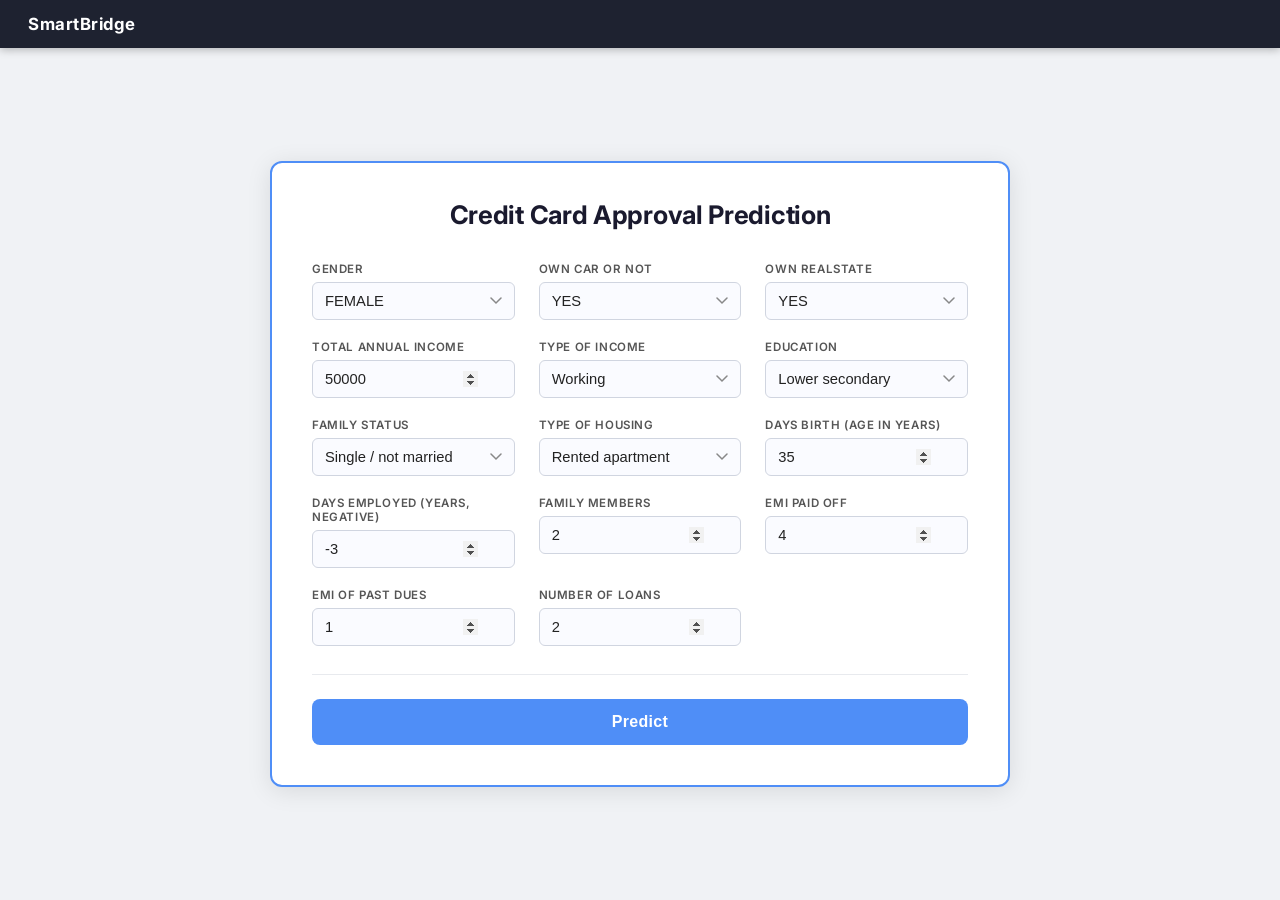
<file: templates/index.html>
<!DOCTYPE html>
<html lang="en">
<head>
    <meta charset="UTF-8">
    <meta name="viewport" content="width=device-width, initial-scale=1.0">
    <title>Credit Card Approval Prediction | SmartBridge</title>
    <meta name="description" content="Predict credit card approval using machine learning. Enter your details and get an instant prediction.">
    <link href="https://fonts.googleapis.com/css2?family=Inter:wght@300;400;500;600;700&display=swap" rel="stylesheet">
    <style>
        *, *::before, *::after { box-sizing: border-box; margin: 0; padding: 0; }

        body {
            font-family: 'Inter', sans-serif;
            background: #f0f2f5;
            min-height: 100vh;
            display: flex;
            flex-direction: column;
        }

        /* ── Header ── */
        .header {
            background: #1e2230;
            color: #fff;
            padding: 14px 28px;
            font-size: 1.05rem;
            font-weight: 700;
            letter-spacing: 0.5px;
            box-shadow: 0 2px 8px rgba(0,0,0,0.25);
            flex-shrink: 0;
        }

        /* ── Main wrapper ── */
        .page-wrapper {
            flex: 1;
            display: flex;
            align-items: center;
            justify-content: center;
            padding: 40px 16px;
        }

        /* ── Card ── */
        .card {
            background: #fff;
            border-radius: 12px;
            box-shadow: 0 4px 24px rgba(0,0,0,0.10);
            width: 100%;
            max-width: 740px;
            overflow: hidden;
            border: 2px solid #4f8ef7;
            animation: fadeUp 0.5s ease both;
        }

        @keyframes fadeUp {
            from { opacity: 0; transform: translateY(24px); }
            to   { opacity: 1; transform: translateY(0); }
        }

        .card-body {
            padding: 36px 40px 40px;
        }

        /* ── Title ── */
        .card-title {
            text-align: center;
            font-size: 1.6rem;
            font-weight: 700;
            color: #1a1a2e;
            margin-bottom: 32px;
            letter-spacing: -0.3px;
        }

        /* ── Grid ── */
        .form-grid {
            display: grid;
            grid-template-columns: repeat(3, 1fr);
            gap: 20px 24px;
        }

        .form-group {
            display: flex;
            flex-direction: column;
            gap: 6px;
        }

        .form-group.full-row {
            grid-column: 1 / -1;
        }

        label {
            font-size: 0.72rem;
            font-weight: 600;
            color: #555;
            text-transform: uppercase;
            letter-spacing: 0.6px;
        }

        select, input[type="number"] {
            appearance: none;
            -webkit-appearance: none;
            border: 1px solid #d0d5e0;
            border-radius: 6px;
            padding: 10px 36px 10px 12px;
            font-size: 0.92rem;
            color: #222;
            background: #fafbff;
            width: 100%;
            transition: border-color 0.2s, box-shadow 0.2s;
            outline: none;
        }

        select {
            background-image: url("data:image/svg+xml,%3Csvg xmlns='http://www.w3.org/2000/svg' width='12' height='8' viewBox='0 0 12 8'%3E%3Cpath d='M1 1l5 5 5-5' stroke='%23888' stroke-width='1.5' fill='none' stroke-linecap='round'/%3E%3C/svg%3E");
            background-repeat: no-repeat;
            background-position: right 12px center;
        }

        select:focus, input[type="number"]:focus {
            border-color: #4f8ef7;
            box-shadow: 0 0 0 3px rgba(79,142,247,0.15);
            background: #fff;
        }

        input[type="number"]::-webkit-inner-spin-button,
        input[type="number"]::-webkit-outer-spin-button {
            opacity: 1;
        }

        /* ── Divider ── */
        .divider {
            border: none;
            border-top: 1px solid #e8eaee;
            margin: 28px 0 24px;
        }

        /* ── Predict button ── */
        .btn-predict {
            display: block;
            width: 100%;
            padding: 14px;
            background: #4f8ef7;
            color: #fff;
            border: none;
            border-radius: 8px;
            font-size: 1rem;
            font-weight: 600;
            cursor: pointer;
            letter-spacing: 0.3px;
            transition: background 0.2s, transform 0.1s, box-shadow 0.2s;
        }

        .btn-predict:hover {
            background: #3a7de8;
            box-shadow: 0 4px 16px rgba(79,142,247,0.4);
            transform: translateY(-1px);
        }

        .btn-predict:active { transform: translateY(0); }

        /* ── Loading state ── */
        .btn-predict.loading {
            pointer-events: none;
            opacity: 0.75;
        }

        /* Responsive */
        @media (max-width: 600px) {
            .form-grid { grid-template-columns: 1fr; }
            .card-body { padding: 24px 20px; }
            .card-title { font-size: 1.3rem; }
        }
        @media (max-width: 900px) and (min-width: 601px) {
            .form-grid { grid-template-columns: repeat(2, 1fr); }
        }
    </style>
</head>
<body>

    <div class="header">SmartBridge</div>

    <div class="page-wrapper">
        <div class="card">
            <div class="card-body">
                <h1 class="card-title">Credit Card Approval Prediction</h1>

                <form action="/result" method="POST" id="predictionForm">
                    <div class="form-grid">

                        <!-- GENDER -->
                        <div class="form-group">
                            <label for="gender">Gender</label>
                            <select id="gender" name="gender" required>
                                <option value="FEMALE">FEMALE</option>
                                <option value="MALE">MALE</option>
                            </select>
                        </div>

                        <!-- OWN CAR -->
                        <div class="form-group">
                            <label for="own_car">Own Car or Not</label>
                            <select id="own_car" name="own_car" required>
                                <option value="YES">YES</option>
                                <option value="NO">NO</option>
                            </select>
                        </div>

                        <!-- OWN REALTY -->
                        <div class="form-group">
                            <label for="own_realty">Own Realstate</label>
                            <select id="own_realty" name="own_realty" required>
                                <option value="YES">YES</option>
                                <option value="NO">NO</option>
                            </select>
                        </div>

                        <!-- INCOME -->
                        <div class="form-group">
                            <label for="income">Total Annual Income</label>
                            <input type="number" id="income" name="income" value="50000" min="0" step="1000" required>
                        </div>

                        <!-- INCOME TYPE -->
                        <div class="form-group">
                            <label for="income_type">Type of Income</label>
                            <select id="income_type" name="income_type" required>
                                <option value="Working">Working</option>
                                <option value="Commercial associate">Commercial associate</option>
                                <option value="Pensioner">Pensioner</option>
                                <option value="State servant">State servant</option>
                                <option value="Student">Student</option>
                            </select>
                        </div>

                        <!-- EDUCATION -->
                        <div class="form-group">
                            <label for="education">Education</label>
                            <select id="education" name="education" required>
                                <option value="Lower secondary">Lower secondary</option>
                                <option value="Secondary / secondary special">Secondary / secondary special</option>
                                <option value="Incomplete higher">Incomplete higher</option>
                                <option value="Higher education">Higher education</option>
                                <option value="Academic degree">Academic degree</option>
                            </select>
                        </div>

                        <!-- FAMILY STATUS -->
                        <div class="form-group">
                            <label for="family_status">Family Status</label>
                            <select id="family_status" name="family_status" required>
                                <option value="Single / not married">Single / not married</option>
                                <option value="Married">Married</option>
                                <option value="Civil marriage">Civil marriage</option>
                                <option value="Widow">Widow</option>
                                <option value="Separated">Separated</option>
                            </select>
                        </div>

                        <!-- HOUSING TYPE -->
                        <div class="form-group">
                            <label for="housing">Type of Housing</label>
                            <select id="housing" name="housing" required>
                                <option value="Rented apartment">Rented apartment</option>
                                <option value="House / apartment">House / apartment</option>
                                <option value="Municipal apartment">Municipal apartment</option>
                                <option value="With parents">With parents</option>
                                <option value="Co-op apartment">Co-op apartment</option>
                                <option value="Office apartment">Office apartment</option>
                            </select>
                        </div>

                        <!-- DAYS BIRTH -->
                        <div class="form-group">
                            <label for="days_birth">Days Birth (Age in years)</label>
                            <input type="number" id="days_birth" name="days_birth" value="35" min="18" max="80" step="0.001" required>
                        </div>

                        <!-- DAYS EMPLOYED -->
                        <div class="form-group">
                            <label for="days_employed">Days Employed (Years, negative)</label>
                            <input type="number" id="days_employed" name="days_employed" value="-3" min="-50" max="0" step="0.001" required>
                        </div>

                        <!-- FAMILY MEMBERS -->
                        <div class="form-group">
                            <label for="family_members">Family Members</label>
                            <input type="number" id="family_members" name="family_members" value="2" min="1" max="10" step="1" required>
                        </div>

                        <!-- EMI PAID OFF -->
                        <div class="form-group">
                            <label for="emi_paid_off">EMI Paid Off</label>
                            <input type="number" id="emi_paid_off" name="emi_paid_off" value="4" min="0" step="1" required>
                        </div>

                        <!-- EMI PAST DUES -->
                        <div class="form-group">
                            <label for="emi_pastdues">EMI of Past Dues</label>
                            <input type="number" id="emi_pastdues" name="emi_pastdues" value="1" min="0" step="1" required>
                        </div>

                        <!-- NUMBER OF LOANS -->
                        <div class="form-group">
                            <label for="num_loans">Number of Loans</label>
                            <input type="number" id="num_loans" name="num_loans" value="2" min="0" step="1" required>
                        </div>

                    </div><!-- /form-grid -->

                    <hr class="divider">

                    <button type="submit" class="btn-predict" id="predictBtn">Predict</button>
                </form>
            </div>
        </div>
    </div>

    <script>
        document.getElementById('predictionForm').addEventListener('submit', function() {
            const btn = document.getElementById('predictBtn');
            btn.classList.add('loading');
            btn.textContent = 'Predicting…';
        });
    </script>
</body>
</html>
</file>
